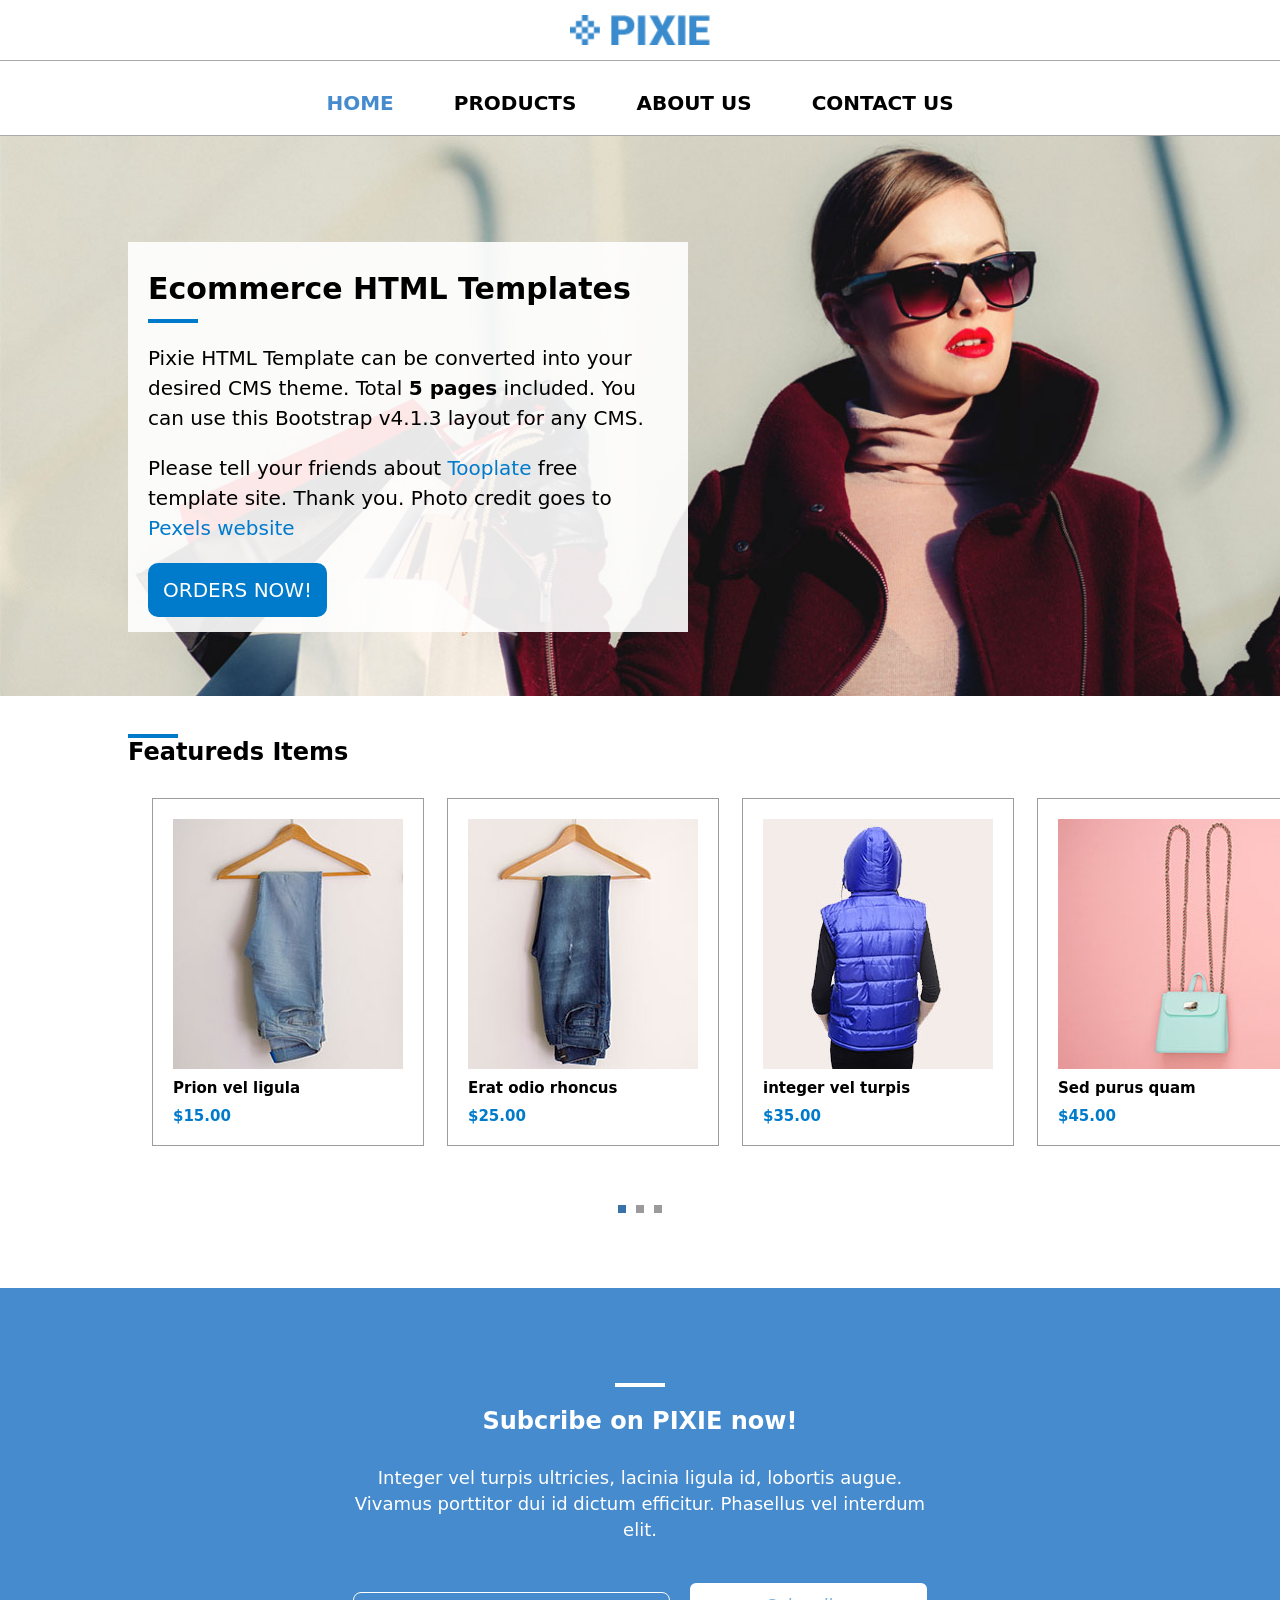
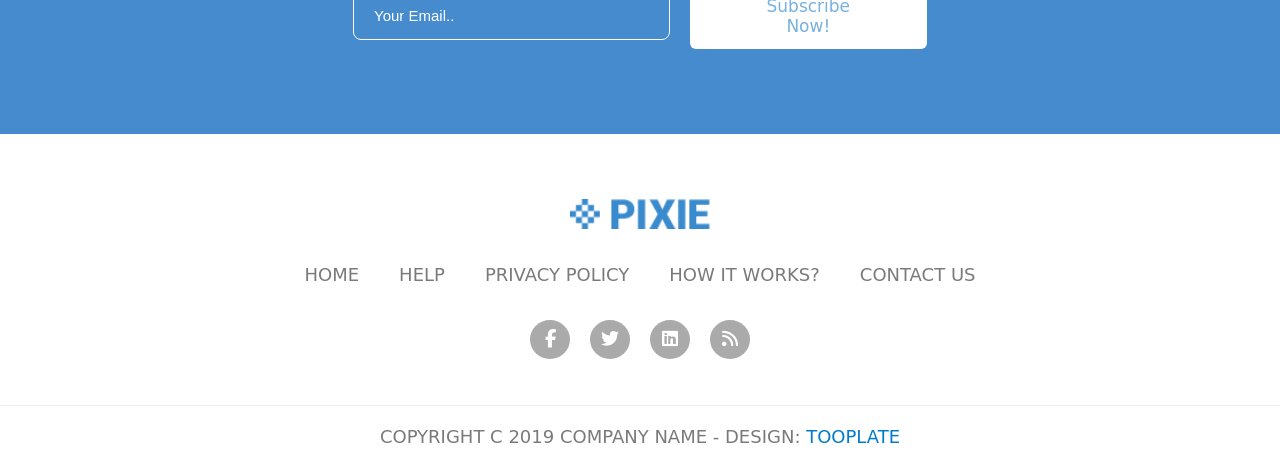
<file: index.html>
<!DOCTYPE html>
<html lang="en">

<head>
    <meta charset="UTF-8">
    <meta name="viewport" content="width=device-width, initial-scale=1.0">
    <title>Home Page</title>
    <link href="style.css" rel="stylesheet">
    <link rel="stylesheet" href="https://cdnjs.cloudflare.com/ajax/libs/font-awesome/6.5.1/css/all.min.css"
        integrity="sha512-DTOQO9RWCH3ppGqcWaEA1BIZOC6xxalwEsw9c2QQeAIftl+Vegovlnee1c9QX4TctnWMn13TZye+giMm8e2LwA=="
        crossorigin="anonymous" referrerpolicy="no-referrer" />
</head>

<body>
    <div class="container">
        <header>
            <div class="header-logo">
                <img src="assests/images/header-logo.png" alt="logo">
                <i class="fa-solid fa-bars"></i>
            </div>
            <nav class="navbar">
                <ul>
                    <li><a style="color: #458bcd" href="/home.html">HOME</a></li>
                    <li><a href="/product.html">PRODUCTS</a></li>
                    <li><a href="/about.html">ABOUT US</a></li>
                    <li><a href="/contact.html">CONTACT US</a></li>

                </ul>
            </nav>
        </header>


        <main>
            <!-- hero-section -->
            <section class="hero-section">
                <div class="hero-wrapper">

                    <div class="hero-card">
                        <h1>Ecommerce HTML Templates</h1>
                        <div class="border-line" style="margin-top: 15px;"></div>
                        <p>Pixie HTML Template can be converted into your desired CMS
                            theme. Total <b>5 pages</b> included. You can use this Bootstrap

                            v4.1.3 layout for any CMS.
                        </p>

                        <p>
                            Please tell your friends about
                            <span class="blue-text">Tooplate</span> free template site.
                            Thank you. Photo credit goes to
                            <span class="blue-text">Pexels website</span>
                        </p>

                        <div class="btn-order">
                            <a href="#">
                                orders now!
                            </a>
                        </div>

                    </div>
                </div>
            </section>

            <!-- Card Section-->

            <section class="home-card-section">

                <div class="card-heading">
                    <div class="border-line"></div>
                    <h2>Featureds Items</h2>
                </div>
                <div class="card-wrapper">

                    <div class="card" id="1">
                        <img src="assests/images/item-01.jpg">
                        <p>Prion vel ligula</p>
                        <p><span class="blue-text">$15.00</span></p>
                    </div>

                    <div class="card" id="2">
                        <img src="assests/images/item-02.jpg">
                        <p>Erat odio rhoncus</p>
                        <p><span class="blue-text">$25.00</span></p>
                    </div>

                    <div class="card card-3">
                        <img src="assests/images/item-03.jpg">
                        <p>integer vel turpis</p>
                        <p><span class="blue-text">$35.00</span></p>
                    </div>

                    <div class="card card-4">
                        <img src="assests/images/item-04.jpg">
                        <p>Sed purus quam</p>
                        <p><span class="blue-text">$45.00</span></p>
                    </div>
                </div>
                <div class="pagination-box">
                    <div class="pg-box checked"></div>
                    <div class="pg-box"></div>
                    <div class="pg-box"></div>
                </div>
            </section>

            <!-- Email Section -->
            <section class="email-section">
                <div class="email-wrapper">

                    <div style="margin-top: 20px    ; background-color: white!important;" class="border-line"></div>
                    <h2 style="color: white;">Subcribe on PIXIE now!</h2>
                    <p>Integer vel turpis ultricies, lacinia ligula id, lobortis augue. Vivamus porttitor dui id dictum
                        efficitur. Phasellus vel interdum elit.</p>
                    <div class="email-send">
                        <div class="email-input"><input type="email" placeholder="Your Email.."></div>
                        <!-- <div class="email-btn"></div> -->
                        <a class="btn-subscribe" href="#">Subscribe Now!</a>


                    </div>
                </div>
            </section>


        </main>
        <!-- Footer -->
        <footer>
            <div class="footer-wrapper">
                <div class="footer-logo">
                    <img src="assests/images/header-logo.png" alt="logo">

                </div>
                <div class="footer-menu">
                    <ul>
                        <li><a class="footer-link" ref="#">Home</a></li>
                        <li><a class="footer-link" ref="#">Help</a></li>
                        <li><a class="footer-link" ref="#">Privacy Policy</a></li>
                        <li><a class="footer-link" ref="#">How It works?</a></li>
                        <li><a class="footer-link" ref="#">Contact us</a></li>
                    </ul>
                </div>

                <div class="social-media-icons">
                    <ul>
                        <li><a class="footer-smicon" ref="#"><i class="fa-brands fa-facebook-f"></i></a></li>
                        <li><a class="footer-smicon" ref="#"><i class="fa-brands fa-twitter"></i></a></li>
                        <li><a class="footer-smicon" ref="#"><i class="fa-brands fa-linkedin"></i></a></li>
                        <li><a class="footer-smicon" ref="#"><i class="fa-solid fa-rss"></i></a></li>
                       
                    </ul>
                </div>
            </div>

            <p style="color:#7a7a7a;
            font-size: 18px; text-align: center; border-top: 1px solid #eeeeee;
            padding: 20px 0">COPYRIGHT C 2019 COMPANY NAME - DESIGN: <span
                    class="blue-text">TOOPLATE</span></p>
        </footer>
    </div>
</body>

</html>
</file>
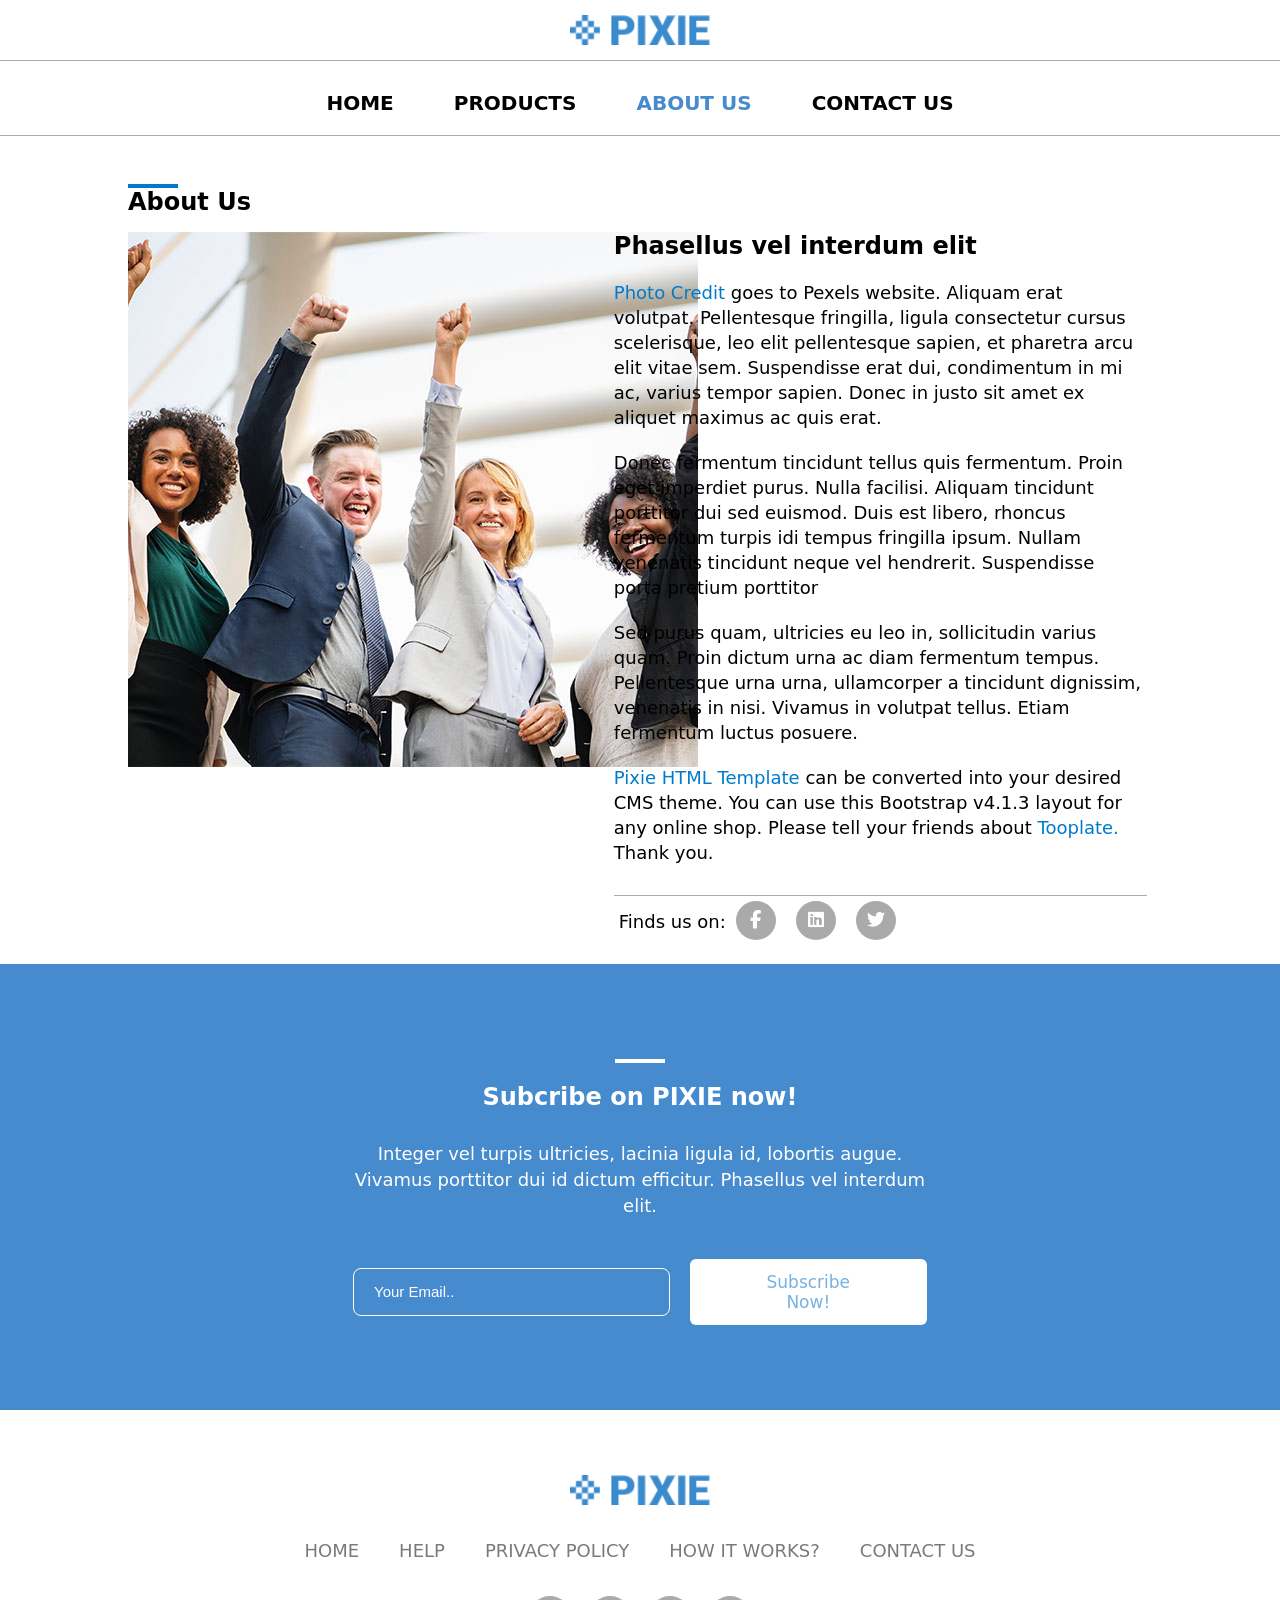
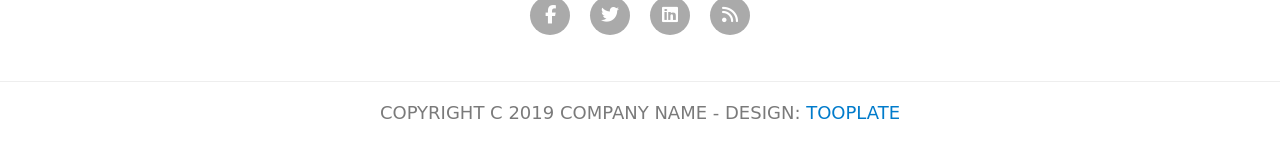
<file: about.html>
<!DOCTYPE html>
<html lang="en">

<head>
    <meta charset="UTF-8">
    <meta name="viewport" content="width=device-width, initial-scale=1.0">
    <title>About</title>
    <link href="style.css" rel="stylesheet">
    <link rel="stylesheet" href="https://cdnjs.cloudflare.com/ajax/libs/font-awesome/6.5.1/css/all.min.css"
        integrity="sha512-DTOQO9RWCH3ppGqcWaEA1BIZOC6xxalwEsw9c2QQeAIftl+Vegovlnee1c9QX4TctnWMn13TZye+giMm8e2LwA=="
        crossorigin="anonymous" referrerpolicy="no-referrer" />
</head>

<body>
    <div class="container">
        <header>
            <div class="header-logo">
                <img src="assests/images/header-logo.png" alt="logo">
                <i class="fa-solid fa-bars"></i>
            </div>
            <nav class="navbar">
                <ul>
                    <li><a href="/index.html">HOME</a></li>
                    <li><a href="/product.html">PRODUCTS</a></li>
                    <li><a style="color: #458bcd" href="/about.html">ABOUT US</a></li>
                    <li><a href="/contact.html">CONTACT US</a></li>

                </ul>
            </nav>
        </header>


        <main>


            <!-- Card Section-->

            <section class="about-section">

                <div class="card-heading">
                    <div class="border-line"></div>
                    <h2>About Us</h2>
                </div>
                <div class="about-wrapper">
                    <div class="about-image">
                        <img src="/assests/images/about-us.jpg">   
                    </div>
                    <div class="about-content">
                        <h2>Phasellus vel interdum elit</h2>
                        <p>
                            <span class="blue-text">Photo Credit</span> goes to Pexels website. Aliquam erat volutpat. Pellentesque fringilla,
                            ligula consectetur cursus scelerisque, leo elit pellentesque sapien, et pharetra arcu elit
                            vitae sem. Suspendisse erat dui, condimentum in mi ac, varius tempor sapien. Donec in
                            justo sit amet ex aliquet maximus ac quis erat.
                        </p>

                        <p>Donec fermentum tincidunt tellus quis fermentum. Proin eget imperdiet purus. Nulla
                            facilisi. Aliquam tincidunt porttitor dui sed euismod. Duis est libero, rhoncus
                            fermentum turpis idi tempus fringilla ipsum. Nullam venenatis tincidunt neque vel
                            hendrerit. Suspendisse porta pretium porttitor</p>

                        <p>
                            Sed purus quam, ultricies eu leo in, sollicitudin varius quam. Proin dictum urna ac diam
                            fermentum tempus. Pellentesque urna urna, ullamcorper a tincidunt dignissim,
                            venenatis in nisi. Vivamus in volutpat tellus. Etiam fermentum luctus posuere.
                        </p>

                        <p> <span class="blue-text">Pixie HTML Template</span> can be converted into your desired CMS theme. You can use this
                            Bootstrap v4.1.3 layout for any online shop. Please tell your friends about <span class="blue-text">Tooplate.</span>
                            Thank you.</p>


                            <div class="social-media-icons about-sm">
                                <p style="font-size: 18px;"> Finds us on: </p>
                                <ul>
                                    <li><a class="footer-smicon" ref="#"><i class="fa-brands fa-facebook-f"></i></a></li>
                                    <li><a class="footer-smicon" ref="#"><i class="fa-brands fa-linkedin"></i></a></li>
                                    
                                    <li><a class="footer-smicon" ref="#"><i class="fa-brands fa-twitter"></i></a></li>
                                    
                                   
                                </ul>
                            </div>
                    </div>

                </div>


            </section>

            <!-- Email Section -->
            <section class="email-section">
                <div class="email-wrapper">

                    <div style="margin-top: 20px    ; background-color: white!important;" class="border-line"></div>
                    <h2 style="color: white;">Subcribe on PIXIE now!</h2>
                    <p>Integer vel turpis ultricies, lacinia ligula id, lobortis augue. Vivamus porttitor dui id dictum
                        efficitur. Phasellus vel interdum elit.</p>
                    <div class="email-send">
                        <div class="email-input"><input type="email" placeholder="Your Email.."></div>
                        <!-- <div class="email-btn"></div> -->
                        <a class="btn-subscribe" href="#">Subscribe Now!</a>


                    </div>
                </div>
            </section>


        </main>
        <!-- Footer -->
        <footer>
            <div class="footer-wrapper">
                <div class="footer-logo">
                    <img src="assests/images/header-logo.png" alt="logo">

                </div>
                <div class="footer-menu">
                    <ul>
                        <li><a class="footer-link" ref="#">Home</a></li>
                        <li><a class="footer-link" ref="#">Help</a></li>
                        <li><a class="footer-link" ref="#">Privacy Policy</a></li>
                        <li><a class="footer-link" ref="#">How It works?</a></li>
                        <li><a class="footer-link" ref="#">Contact us</a></li>
                    </ul>
                </div>

                <div class="social-media-icons">
                    <ul>
                        <li><a class="footer-smicon" ref="#"><i class="fa-brands fa-facebook-f"></i></a></li>
                        <li><a class="footer-smicon" ref="#"><i class="fa-brands fa-twitter"></i></a></li>
                        <li><a class="footer-smicon" ref="#"><i class="fa-brands fa-linkedin"></i></a></li>
                        <li><a class="footer-smicon" ref="#"><i class="fa-solid fa-rss"></i></a></li>

                    </ul>
                </div>
            </div>

            <p style="color:#7a7a7a;
            font-size: 18px; text-align: center; border-top: 1px solid #eeeeee;
            padding: 20px 0">COPYRIGHT C 2019 COMPANY NAME - DESIGN: <span class="blue-text">TOOPLATE</span></p>
        </footer>
    </div>
</body>

</html>
</file>
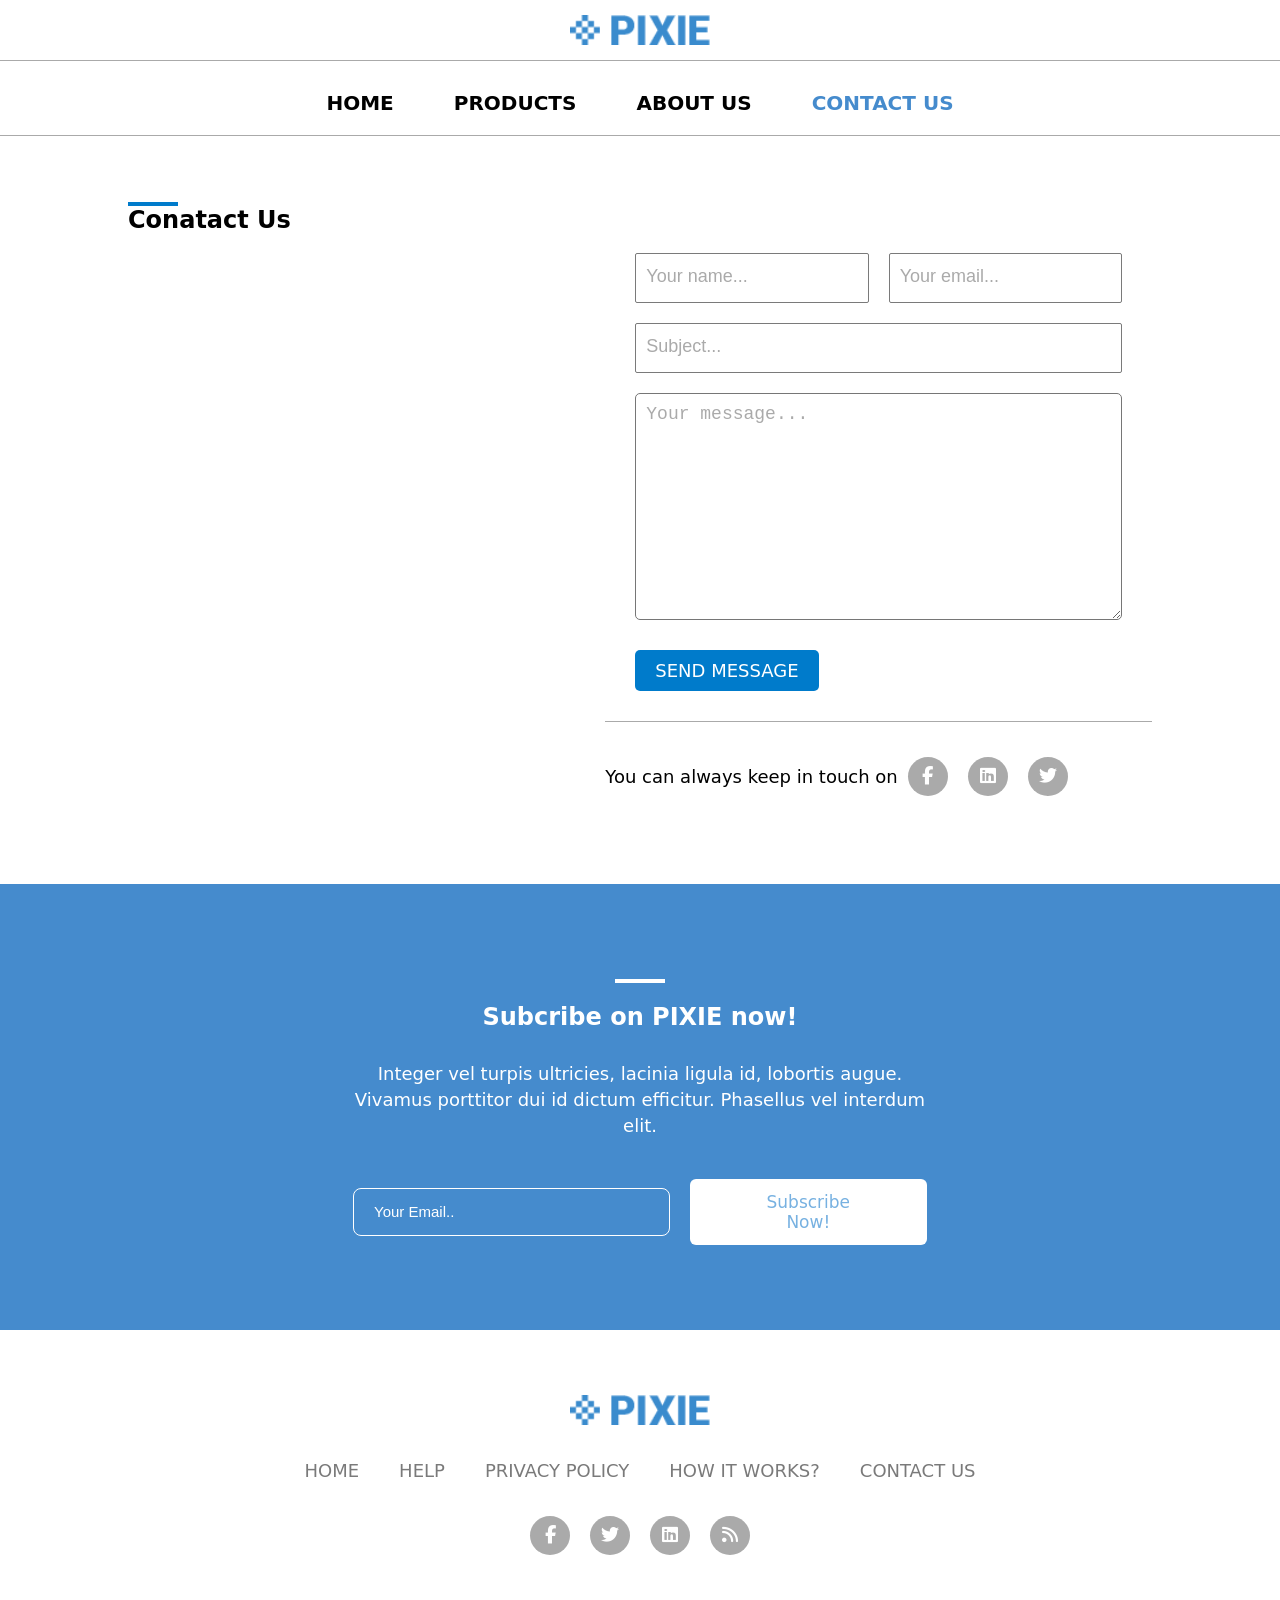
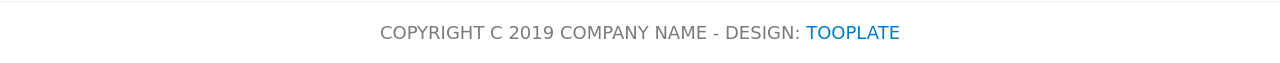
<file: contact.html>
<!DOCTYPE html>
<html lang="en">

<head>
    <meta charset="UTF-8">
    <meta name="viewport" content="width=device-width, initial-scale=1.0">
    <title>Contact Page</title>
    <link href="style.css" rel="stylesheet">
    <link rel="stylesheet" href="https://cdnjs.cloudflare.com/ajax/libs/font-awesome/6.5.1/css/all.min.css"
        integrity="sha512-DTOQO9RWCH3ppGqcWaEA1BIZOC6xxalwEsw9c2QQeAIftl+Vegovlnee1c9QX4TctnWMn13TZye+giMm8e2LwA=="
        crossorigin="anonymous" referrerpolicy="no-referrer" />
</head>

<body>
    <div class="container">
        <header>
            <div class="header-logo">
                <img src="assests/images/header-logo.png" alt="logo">
                <i class="fa-solid fa-bars"></i>
            </div>
            <nav class="navbar">
                <ul>
                    <li><a href="/index.html">HOME</a></li>
                    <li><a href="/product.html">PRODUCTS</a></li>
                    <li><a href="/about.html">ABOUT US</a></li>
                    <li><a style="color: #458bcd" href="/contact.html">CONTACT US</a></li>

                </ul>
            </nav>
        </header>

        <main>
            <section class="map-section">
                <div class="card-heading">
                    <div class="border-line"></div>
                    <h2>Conatact Us</h2>
                </div>
                <div class="conatct-wrapper">
              
                    <div id="map" class="googlemap">
                        <iframe
                            src="https://www.google.com/maps/embed?pb=!1m18!1m12!1m3!1d1197183.8373802372!2d-1.9415093691103689!3d6.781986417238027!2m3!1f0!2f0!3f0!3m2!1i1024!2i768!4f13.1!3m3!1m2!1s0xfdb96f349e85efd%3A0xb8d1e0b88af1f0f5!2sKumasi+Central+Market!5e0!3m2!1sen!2sth!4v1532967884907"
                            width="100%" height="580px" frameborder="0" style="border:0;" allowfullscreen></iframe>
                    </div>
                    <div class="contactus-form">
                        <form>
                            <div class="form-row">
                                <div class="form-coloum">
                                    <input type="text" name="name" placeholder="Your name...">
                                </div>
                                <div class="form-coloum">
                                    <input type="email" name="email" placeholder="Your email...">

                                </div>
                            </div>
                            <div class="form-row">
                                <div class="form-coloum">
                                    <input type="text" name="subject" placeholder="Subject...">
                                </div>
                         
                            </div>

                            <div class="form-row">
                             
                                <div class="form-coloum">
                                   <textarea placeholder="Your message..." rows="15" cols="50"></textarea>
                                </div> 
                            </div>
                            <div class="form-btn">
                            <a class="submit-btn" href="#">Send Message</a>

                            </div>

                        </form>
                        <div class="social-media-icons form-sm">
                            <p style="font-size: 18px;"> You can always keep in touch on</p>
                            <ul>
                                <li><a class="footer-smicon" ref="#"><i class="fa-brands fa-facebook-f"></i></a></li>
                                <li><a class="footer-smicon" ref="#"><i class="fa-brands fa-linkedin"></i></a></li>

                                <li><a class="footer-smicon" ref="#"><i class="fa-brands fa-twitter"></i></a></li>
                                
                               
                            </ul>
                        </div>
                    </div>
                </div>
            </section>
                       <!-- Email Section -->
                       <section class="email-section">
                        <div class="email-wrapper">
        
                            <div style="margin-top: 20px    ; background-color: white!important;" class="border-line"></div>
                            <h2 style="color: white;">Subcribe on PIXIE now!</h2>
                            <p>Integer vel turpis ultricies, lacinia ligula id, lobortis augue. Vivamus porttitor dui id dictum
                                efficitur. Phasellus vel interdum elit.</p>
                            <div class="email-send">
                                <div class="email-input"><input type="email" placeholder="Your Email.."></div>
                                <!-- <div class="email-btn"></div> -->
                                <a class="btn-subscribe" href="#">Subscribe Now!</a>
        
        
                            </div>
                        </div>
                    </section>
        
        </main>
        <footer>
            <div class="footer-wrapper">
                <div class="footer-logo">
                    <img src="assests/images/header-logo.png" alt="logo">

                </div>
                <div class="footer-menu">
                    <ul>
                        <li><a class="footer-link" ref="#">Home</a></li>
                        <li><a class="footer-link" ref="#">Help</a></li>
                        <li><a class="footer-link" ref="#">Privacy Policy</a></li>
                        <li><a class="footer-link" ref="#">How It works?</a></li>
                        <li><a class="footer-link" ref="#">Contact us</a></li>
                    </ul>
                </div>

                <div class="social-media-icons">
                    <ul>
                        <li><a class="footer-smicon" ref="#"><i class="fa-brands fa-facebook-f"></i></a></li>
                        <li><a class="footer-smicon" ref="#"><i class="fa-brands fa-twitter"></i></a></li>
                        <li><a class="footer-smicon" ref="#"><i class="fa-brands fa-linkedin"></i></a></li>
                        <li><a class="footer-smicon" ref="#"><i class="fa-solid fa-rss"></i></a></li>
                       
                    </ul>
                </div>
            </div>

            <p style="color:#7a7a7a;
            font-size: 18px; text-align: center; border-top: 1px solid #eeeeee;
            padding: 20px 0">COPYRIGHT C 2019 COMPANY NAME - DESIGN: <span
                    class="blue-text">TOOPLATE</span></p>
        </footer>
    </div> 

</body>

</html>
</file>
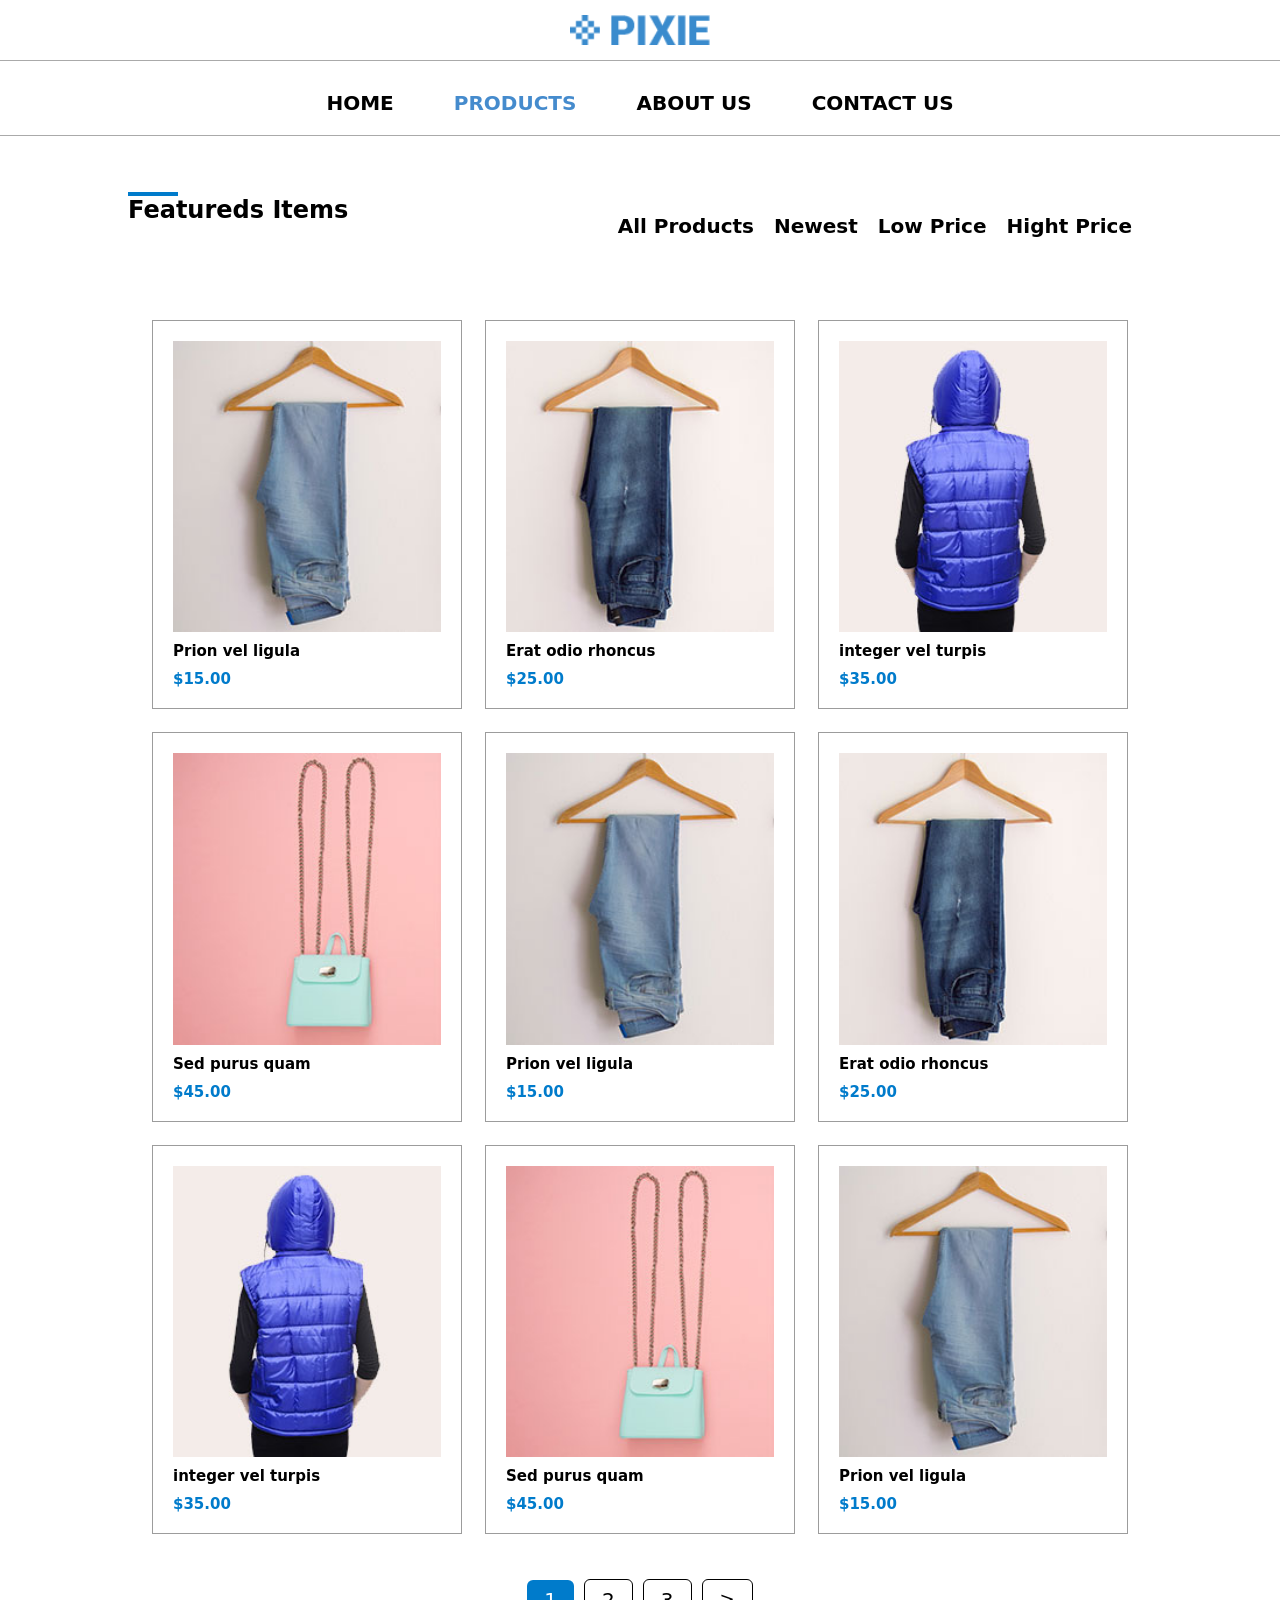
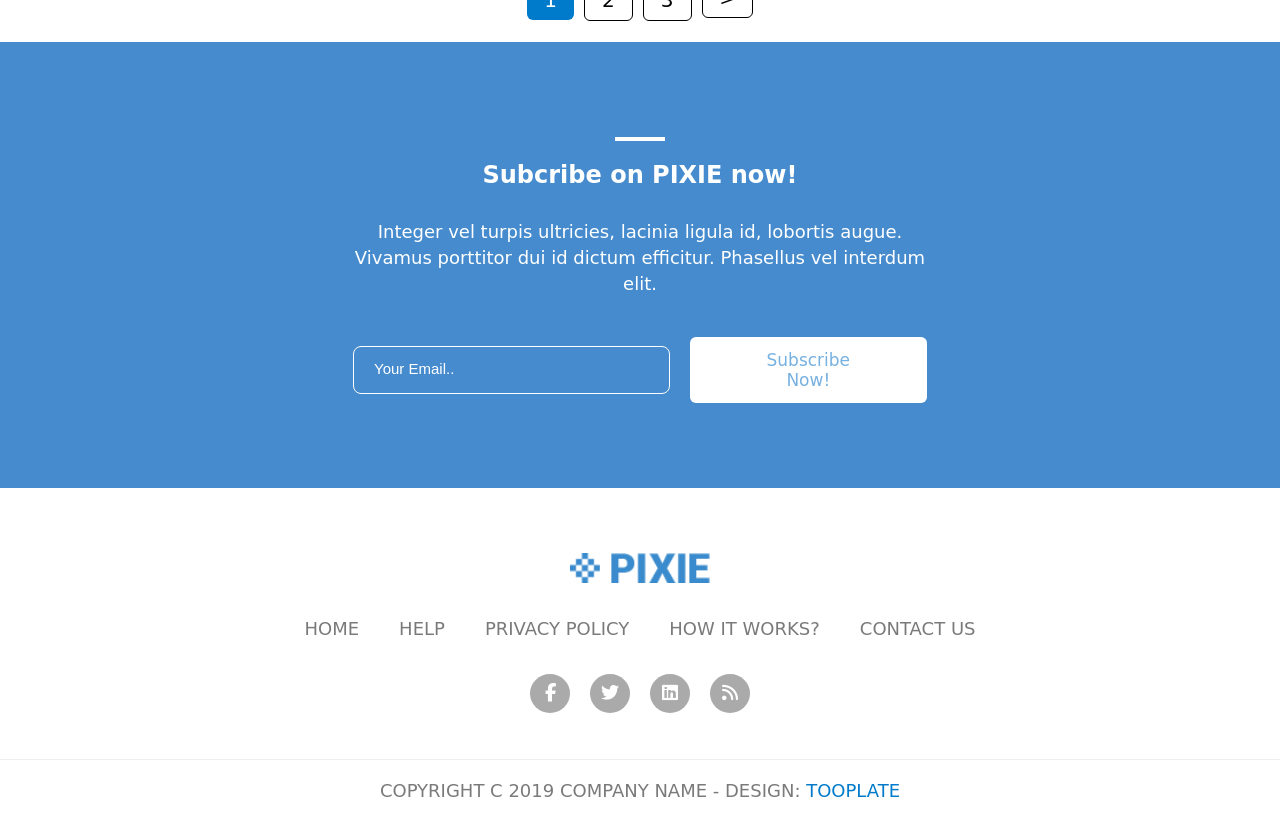
<file: product.html>
<!DOCTYPE html>
<html lang="en">

<head>
    <meta charset="UTF-8">
    <meta name="viewport" content="width=device-width, initial-scale=1.0">
    <title>Products</title>
    <link href="style.css" rel="stylesheet">
    <link rel="stylesheet" href="https://cdnjs.cloudflare.com/ajax/libs/font-awesome/6.5.1/css/all.min.css"
        integrity="sha512-DTOQO9RWCH3ppGqcWaEA1BIZOC6xxalwEsw9c2QQeAIftl+Vegovlnee1c9QX4TctnWMn13TZye+giMm8e2LwA=="
        crossorigin="anonymous" referrerpolicy="no-referrer" />
</head>

<body>
    <div class="container">
        <header>
            <div class="header-logo">
                <img src="assests/images/header-logo.png" alt="logo">
                <i class="fa-solid fa-bars"></i>
            </div>
            <nav class="navbar">
                <ul>
                    <li><a href="/index.html">HOME</a></li>
                    <li><a style="color: #458bcd" href="/product.html">PRODUCTS</a></li>
                    <li><a href="/about.html">ABOUT US</a></li>
                    <li><a href="/contact.html">CONTACT US</a></li>

                </ul>
            </nav>
        </header>


        <main>
            <!-- hero-section -->
            <section class="product-section">
                <div class="product-wrapper">

                    <div class="card-heading">
                        <div class="border-line"></div>
                        <h2>Featureds Items</h2>
                    </div>
                    <div class="product-menu-links">
                        <ul>
                            <li><a href="#">All Products</a></li>
                            <li><a href="#">Newest</a></li>
                            <li><a href="#">Low Price</a></li>
                            <li><a href="#">Hight Price</a></li>
                        </ul>
                      



                    </div>

                </div>
            </section>

            <!-- p-card Section-->

            <section class="home-card-section">

                <div class="product-card-wrapper">

                    <div class="p-card p-card-1">
                        <img src="assests/images/item-01.jpg">
                        <p>Prion vel ligula</p>
                        <p><span class="blue-text">$15.00</span></p>
                    </div>

                    <div class="p-card p-card-2">
                        <img src="assests/images/item-02.jpg">
                        <p>Erat odio rhoncus</p>
                        <p><span class="blue-text">$25.00</span></p>
                    </div>

                    <div class="p-card p-card-3">
                        <img src="assests/images/item-03.jpg">
                        <p>integer vel turpis</p>
                        <p><span class="blue-text">$35.00</span></p>
                    </div>

                    <div class="p-card p-card-4">
                        <img src="assests/images/item-04.jpg">
                        <p>Sed purus quam</p>
                        <p><span class="blue-text">$45.00</span></p>
                    </div>

                    <div class="p-card p-card-5">
                        <img src="assests/images/item-01.jpg">
                        <p>Prion vel ligula</p>
                        <p><span class="blue-text">$15.00</span></p>
                    </div>

                    <div class="p-card p-card-6">
                        <img src="assests/images/item-02.jpg">
                        <p>Erat odio rhoncus</p>
                        <p><span class="blue-text">$25.00</span></p>
                    </div>

                    <div class="p-card p-card-7">
                        <img src="assests/images/item-03.jpg">
                        <p>integer vel turpis</p>
                        <p><span class="blue-text">$35.00</span></p>
                    </div>

                    <div class="p-card p-card-8">
                        <img src="assests/images/item-04.jpg">
                        <p>Sed purus quam</p>
                        <p><span class="blue-text">$45.00</span></p>
                    </div>

                    <div class="p-card p-card-9">
                        <img src="assests/images/item-01.jpg">
                        <p>Prion vel ligula</p>
                        <p><span class="blue-text">$15.00</span></p>
                    </div>

    
                </div>
                <div class="pagination-box-numbers">
                 
                        <ul>
                            <li class="active"><a href="#" class="active1" style="color: white;">1</a></li>
                            <li><a href="#">2</a></li>
                            <li><a href="#">3</a></li>
                            <li><a href="#" style="font-size: 18px; margin-top: 5px;">></a></li>
                        </ul>
                
                </div>
            </section>

            <!-- Email Section -->
            <section class="email-section">
                <div class="email-wrapper">

                    <div style="margin-top: 20px    ; background-color: white!important;" class="border-line"></div>
                    <h2 style="color: white;">Subcribe on PIXIE now!</h2>
                    <p>Integer vel turpis ultricies, lacinia ligula id, lobortis augue. Vivamus porttitor dui id dictum
                        efficitur. Phasellus vel interdum elit.</p>
                    <div class="email-send">
                        <div class="email-input"><input type="email" placeholder="Your Email.."></div>
                        <!-- <div class="email-btn"></div> -->
                        <a class="btn-subscribe" href="#">Subscribe Now!</a>


                    </div>
                </div>
            </section>


        </main>
        <!-- Footer -->
        <footer>
            <div class="footer-wrapper">
                <div class="footer-logo">
                    <img src="assests/images/header-logo.png" alt="logo">

                </div>
                <div class="footer-menu">
                    <ul>
                        <li><a class="footer-link" ref="#">Home</a></li>
                        <li><a class="footer-link" ref="#">Help</a></li>
                        <li><a class="footer-link" ref="#">Privacy Policy</a></li>
                        <li><a class="footer-link" ref="#">How It works?</a></li>
                        <li><a class="footer-link" ref="#">Contact us</a></li>
                    </ul>
                </div>

                <div class="social-media-icons">
                    <ul>
                        <li><a class="footer-smicon" ref="#"><i class="fa-brands fa-facebook-f"></i></a></li>
                        <li><a class="footer-smicon" ref="#"><i class="fa-brands fa-twitter"></i></a></li>
                        <li><a class="footer-smicon" ref="#"><i class="fa-brands fa-linkedin"></i></a></li>
                        <li><a class="footer-smicon" ref="#"><i class="fa-solid fa-rss"></i></a></li>

                    </ul>
                </div>
            </div>

            <p style="color:#7a7a7a;
            font-size: 18px; text-align: center; border-top: 1px solid #eeeeee;
            padding: 20px 0">COPYRIGHT C 2019 COMPANY NAME - DESIGN: <span class="blue-text">TOOPLATE</span></p>
        </footer>
    </div>
</body>

</html>
</file>
<file: style.css>
* {
    padding: 0;
    margin: 0;
    box-sizing: border-box;

}

body {
    font-family: system-ui, -apple-system, BlinkMacSystemFont, 'Segoe UI', Roboto, Oxygen, Ubuntu, Cantarell, 'Open Sans', 'Helvetica Neue', sans-serif;
}

.header-logo {
    display: flex;
    justify-content: center;
    align-items: center;
    border-bottom: 1px solid #aaaaaa;
    width: 100%;
}

.header-logo>img {
    height: 30px;
    margin: 15px;
}

.header-logo>i {
    display: none;
}

.navbar {
    display: flex;
    justify-content: center;
    align-items: center;
    width: 100%;
    margin-top: 10px;
    border-bottom: 1px solid #aaaaaa;
}

.navbar ul {
    display: flex;
    margin: 10px;
}

.navbar ul li {
    list-style: none;
    padding: 10px 30px;
}

.navbar ul li a {
    text-decoration: none;
    color: black;
    font-size: 20px;
    font-weight: 600;
}

.navbar ul li a:checked {

    color: blue;
}


@media screen and (max-width:768px) {
    .header-logo {
        display: flex;
        justify-content: space-around;

        align-items: center;

        width: 100%;
        border-bottom: none;
    }

    .header-logo>img {
        height: 30px;
        margin: 15px;
    }

    .header-logo>i {
        display: block;
        font-size: 24px;
        color: white;
        background-color: blue;
        padding: 10px 15px;
        border-radius: 3px
    }

    .navbar {
        display: none;

    }

}

.hero-section {
    background-image: url(assests/images/banner-bg.jpg);

    width: 100%;
    background-repeat: no-repeat;
    object-fit: cover;
    height: 560px;
    position: relative;
    background-size: cover;

}

.hero-wrapper {
    width: 80%;
    margin: 0 auto;
    padding: 5px auto;
    display: flex;
    justify-content: flex-start;
    align-items: center;

}

.hero-card {

    background-color: rgba(255, 255, 255, 0.9);

    position: absolute;
    width: 80%;
    max-width: 560px;
    padding: 32px 20px 25px 20px;
    line-height: 30px;
    top: 106px;
}

.hero-card h1 {
    font-size: 30px;

}

.hero-card p {
    margin-top: 20px;
    font-size: 20px;
}

.btn-order {
    margin-top: 32px;
}

.btn-order a {
    text-transform: uppercase;
    background-color: #007BCB;
    color: white;
    font-size: 20px;
    padding: 15px;
    border-radius: 10px;
    text-decoration: none;
}

.blue-text {
    color: #007BCB;
}

@media screen and (max-width: 992px) {
    .hero-wrapper {
        width: 90%;
    }
}

@media screen and (max-width:768px) {

    .hero-wrapper {
        width: 80%;

    }

    .hero-section {
        width: 100%;
        background-position: center;
        height: 560px;

    }

    .hero-card {


        width: 437px;
        padding: 28px 7px 26px 17px;
        top: 144px;
        left: 120px;
    }

    .hero-card h1 {
        font-size: 25px;

    }

    .hero-card p {
        margin-top: 15px;
        font-size: 15px;
    }

    .btn-order {
        margin-top: 25px;
    }

    .btn-order a {

        padding: 11px;
    }




}

@media screen and (max-width: 576px) {
    .hero-card {
        padding: 20px;
    }

    .hero-card h1 {
        font-size: 22px;
    }

    .hero-card p {
        margin-top: 10px;
        font-size: 14px;
    }

    .btn-order a {
        padding: 10px 20px;
        font-size: 16px;
    }
}




.home-card-section {
    width: 100%;
    margin-top: 30px;
}

.card-heading {
    width: 80%;
    margin: 0 auto;
    padding: 8px 0px;
    display: flex;
    flex-direction: column;
    justify-content: flex-start;
    align-items: flex-start;

}

.border-line {
    background-color: #007BCB;
    height: 4px;
    width: 50px;
    border: none;
}

.card-wrapper {
    width: 80%;

    margin: 0 auto;
    padding: 8px auto;
    display: flex;
    justify-content: space-between;
    align-items: center;
    padding: 25px;
    gap: 25px;
}

.card {
    display: flex;
    flex-direction: column;
    gap: 10px;
    outline: 1px solid rgba(0, 0, 0, 0.39);
    border: 20px solid white;
}

.card>p {
    font-size: 15px;
    font-weight: 600;
}

.pagination-box {
    display: flex;
    justify-content: center;
    align-items: center;
    margin: 30px 0px 70px;
}

.pg-box {
    background-color: #9B9B9B;
    width: 8px;
    height: 8px;
    margin: 5px;
}

.checked {
    background-color: #3972A9;
}

@media screen and (max-width:768px) {

    .card-wrapper {
        width: 80%;

        margin: 0 auto;
        padding: 8px auto;
        display: flex;
        gap: 50px;
        justify-content: space-around;
        align-items: center;
        padding: 25px;
    }

    .card-3,
    .card-4 {
        display: none;
    }



}


.email-section {
    background-color: rgb(69, 139, 205);
    width: 100%;
    padding: 75px 0;

}

.email-wrapper {
    width: 55%;
    margin: 0 auto;
    padding: 5px auto;
    display: flex;
    flex-direction: column;
    justify-content: center;
    align-items: center;
    gap: 20px;

}

.email-wrapper>p {
    text-align: center;
    padding: 10px 65px;
    line-height: 26px;
    font-size: 18px;
    font-weight: 500;
    color: white;
}

.email-send {
    display: flex;
    justify-content: space-between;
    align-items: center;
    gap: 20px;
    width: 100%;
    padding: 10px 65px;
}

.email-input {
    width: 65%;

}

.email-btn {
    width: 35%;

}

.email-send input {
    width: 100%;
    border: 1px solid white;

    height: 48px;
    border-radius: 8px;
    padding: 0 10px;
    background: transparent;

}

.email-send input::placeholder {
    color: white;
    font-size: 15px;
}

.btn-subscribe {
    width: 45%;
    padding: 13px 60px;
    font-size: 17px;
    border-radius: 6px;
    text-decoration: none;
    background-color: white;
    text-align: center;


    color: #77b1e1;
}

@media screen and (max-width:768px) {

    .email-wrapper {
        width: 80%;

    }

    .email-wrapper>p {
        padding: 10px 30px;
        line-height: 26px;
        font-size: 18px;
        font-weight: 500;
        color: white;
    }




    .email-send {
        display: flex;
        justify-content: space-between;
        align-items: center;
        gap: 0px!important;
        width: 100%;

        flex-direction: column;
    }

    .email-send input {
        width: 100%;
        border: 1px solid white;
        height: 48px;
        border-radius: 8px;
        padding: 0 10px;
        background: transparent;
        outline: none;
    }

    .email-input {
        width: 100%;

    }

    .btn-subscribe {
        width: 100%;
        text-align: center;
    }

}

footer {
    width: 100%;
    margin: 0 auto;
}

.footer-wrapper {
    width: 85%;
    margin: 50px auto;
    padding: 0 25px;

}

.footer-logo {
    display: flex;
    justify-content: center;
    align-items: center;
    width: 100%;
}

.footer-logo>img {
    height: 30px;
    margin: 15px;
}

.footer-menu {
    display: flex;
    justify-content: center;
    align-items: center;
    margin: 20px 0;
}

.footer-menu ul {
    display: flex;
}

.footer-menu ul li {
    list-style: none;
    padding: 0 20px;
    text-transform: uppercase;
}

.footer-menu ul li a {
    text-decoration: none;
    color: #7a7a7a;
    font-size: 18px;

}

.social-media-icons {
    display: flex;
    justify-content: center;
    align-items: center;
    margin: 40px 0;

}

.social-media-icons ul {
    display: flex;
    justify-content: space-between;
    align-items: center;
}

.social-media-icons ul li {
    list-style: none;
    padding: 5px 10px;


}

.social-media-icons ul li a {

    text-decoration: none;
    padding: 10px 10px;
    border-radius: 50%;
    background-color: #aaaaaa;
}


.social-media-icons ul li a i {
    height: 20px;
    width: 20px;
    text-align: center;
    font-size: 18px;
    color: white;
}

@media screen and (max-width:768px) {

    .footer-wrapper {
        width: 85%;
        margin: 0 auto;
        padding: 0 25px;
    }

    .footer-menu {
        display: flex;
        flex-wrap: wrap;
        justify-content: center;
        align-items: center;
    }

    .footer-menu ul {
        display: flex;
        flex-wrap: wrap;
        justify-content: center;
        align-items: center;
    }

    .footer-menu ul li {
        list-style: none;
        padding: 10px 15px;
        text-transform: uppercase;
        display: flex;
        flex-wrap: wrap;
        justify-content: center;
        align-items: center;
    }
}


/* 
....................................................
....................................................
....................................................
Conatct Us Page
....................................................
....................................................
....................................................

*/


.map-section {
    width: 100%;
    margin: 0 auto;
    padding: 50px 0px;

}

.map-section .card-heading {
    width: 80%;
    margin: 0 auto;
    padding: 16px 0px;
}

.conatct-wrapper {
    width: 80%;
    margin: 0 auto;

    display: flex;
    justify-content: space-between;
    align-items: center;
    gap: 30px;
}

.googlemap {
    width: 45%;


}

.contactus-form {
    width: 55%;

}

form {
    width: 100%;
    display: flex;
    flex-direction: column;
    gap: 20px;
    padding: 0px 30px 40px;
    border-bottom: 1px solid #aaaaaa;
}

.form-row {
    display: flex;
    width: 100%;
    gap: 20px;

}


.form-coloum {
    display: flex;
    gap: 10px;
    width: 100%;

}

input {
    width: 100%;
    outline: none;
    border-radius: 2px;
    height: 50px;
    border: 1px solid #7a7a7a;
}


textarea {
    width: 100%;
    outline: none;
    border-radius: 5px;

}

::placeholder {
    padding: 10px;
    font-size: 18px;
    color: #aaaaaa;

}

.form-btn {
    margin-top: 20px;
    width: 50%;
}

.submit-btn {
    text-decoration: none;
    text-align: center;
    padding: 10px 20px;
    border-radius: 5px;
    background-color: #007BCB;
    color: white;
    width: 100px;
    font-size: 18px;
    text-transform: uppercase;
}

.form-sm {
    display: flex;
    justify-content: flex-start;
    align-items: center;
    margin: 40px 0;

}



@media screen and (max-width:768px) {


    .map-section .card-heading {
        width: 70%;
        margin: 0 auto;
        padding: 16px 0px;
    }

    .conatct-wrapper {
        width: 80%;
        margin: 0 auto;

        display: flex;
        flex-direction: column;
        justify-content: space-between;
        align-items: center;
        gap: 30px;
    }

    .googlemap {
        width: 90%;


    }

    .contactus-form {
        width: 100%;

    }

    .form-row {
        flex-direction: column;
    }

    .form-btn {
        width: 175px;
    }



}

@media screen and (max-width:425px) {

    .conatct-wrapper {
        width: 80%;
        margin: 0 auto;

        display: flex;
        flex-direction: column;
        justify-content: space-between;
        align-items: center;
        gap: 30px;
    }

    .googlemap {
        width: 100%;


    }



    form {

        padding: 0px 0px 40px;

    }

    .contactus-form {
        width: 100%;

    }

    .form-row {
        flex-direction: column;
    }

    .form-btn {
        width: 175px;
    }


}

/* 
....................................................
....................................................
....................................................
Product Page
....................................................
....................................................
....................................................

*/

.product-section {
    width: 100%;
    margin: 40px auto 0;

}

.product-wrapper {
    width: 80%;
    margin: 0 auto;
    padding: 8px 0px;
    display: flex;
}




.product-menu-links {
    display: flex;
    justify-content: flex-end;
    align-items: center;
    width: 100%;
    margin-top: 10px;
}

.product-menu-links ul {
    display: flex;
    margin: 10px;
}

.product-menu-links ul li {
    list-style: none;
    padding: 10px;
}

.product-menu-links ul li a {
    text-decoration: none;
    color: black;
    font-size: 20px;
    font-weight: 600;
}



.product-card-wrapper {
    width: 80%;

    margin: 0 auto;
    padding: 8px auto;
    display: grid;
    grid-template-columns: repeat(3, 1fr);

    justify-content: space-between;
    align-items: center;
    padding: 25px;
    gap: 25px;
}

.p-card {
    display: flex;
    flex-direction: column;
    gap: 10px;
    outline: 1px solid rgba(0, 0, 0, 0.39);
    border: 20px solid white;
}

.p-card>p {
    font-size: 15px;
    font-weight: 600;
}
.pagination-box-numbers{
    display: flex;
    justify-content: center;
    align-items: center;
    gap: 10px;
    padding: 30px 0; 

}

.pagination-box-numbers ul{
    display: flex;
    gap: 10px;

}

.pagination-box-numbers ul li{
    list-style: none;
   
   
}

.pagination-box-numbers ul li a{
    text-decoration: none;
    font-size: 20px;
    color: black;
    font-weight: 500;
    text-align: center;
    border: 1px solid black;
    border-radius: 6px;
    padding: 8px 17px;
    text-align: center;
}

.active1{
    background-color: #007BCB;
    color: white;
border: none!important;
}










@media screen and (max-width: 768px) {

    .product-wrapper {
        flex-direction: column;
    }

    .product-card-wrapper {
        grid-template-columns: repeat(1, 1fr);
    }

    .p-card {
        display: flex;
        flex-direction: column;
        gap: 10px;
        outline: 1px solid rgba(0, 0, 0, 0.39);
        border: 20px solid white;
    }

    .p-card>p {
        font-size: 15px;
        font-weight: 600;
    }

}


/* 
....................................................
....................................................
....................................................
About Page
....................................................
....................................................
....................................................

*/

.about-section{
    width: 100%;
    margin-top: 40px;
}


.about-wrapper{

    width: 80%;
    margin: 0 auto;
    padding: 8px 0px;
    display: flex;
    gap: 20px;

}

.about-image{
    width:45%;
}

.about-content{
    
    width: 55%;
    display: flex;
    flex-direction: column;
    gap: 20px;
    padding: 0px 5px;
}


.about-content>p{
    font-size: 18px;
    font-weight: 400;
    line-height: 25px;
}


.about-sm{
    display: flex;
    justify-content: flex-start;
    align-items: center;
    margin: 10px 0;
    border-top: 1px solid #aaaaaa;
    padding: 10px 5px;

}

.about-sm ul {
    display: flex;
    justify-content: space-between;
    align-items: center;
}

.about-sm ul li {
    list-style: none;
    padding: 5px 10px;


}

.about-sm ul li a {

    text-decoration: none;
    padding: 10px 10px;
    border-radius: 50%;
    background-color: #aaaaaa;
}


.about-sm ul li a i {
    height: 20px;
    width: 20px;
    text-align: center;
    font-size: 18px;
    color: white;
}



@media screen and (max-width: 768px) {

    .about-wrapper{

        width: 80%;
        margin: 0 auto;
        padding: 8px 0px;
        display: flex;
        flex-direction: column;
        gap: 20px;
    
    }
    
    .about-image{
        width:80%;
    }
    
    .about-content{
        
        width: 100%;
        display: flex;
        flex-direction: column;
        gap: 20px;
        padding: 0px 5px;
    }

    .about-content>p{
        font-size: 16px;
        font-weight: 400;
        line-height: 25px;
        
    }
}
</file>
